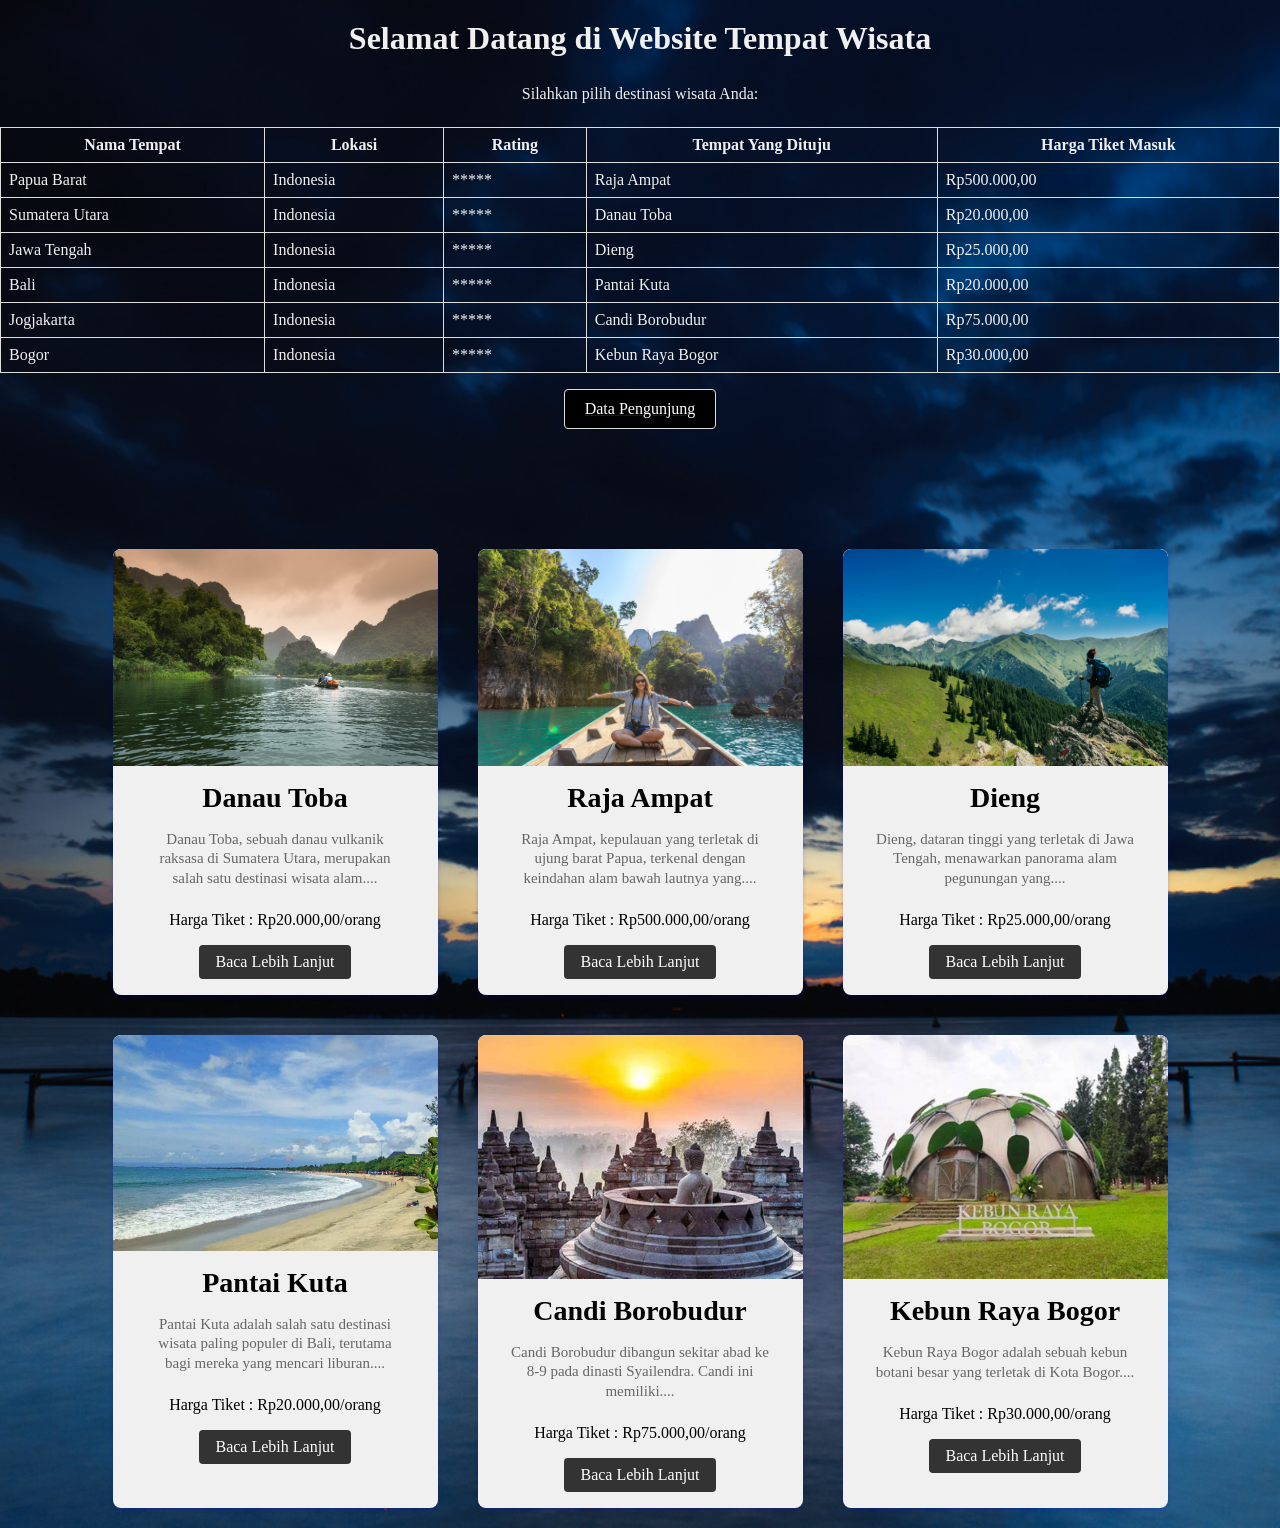
<file: index.html>
<!DOCTYPE html>
<html lang="id">

<head>
  <meta charset="UTF-8">
  <meta name="viewport" content="width=device-width, initial-scale=1.0">
  <title>Destinasi Wisata Teres</title>
  <link rel="stylesheet" href="style.css">
</head>

<body>
  <div class="container">
    <h1>Selamat Datang di Website Tempat Wisata</h1>
    <p>Silahkan pilih destinasi wisata Anda:</p>
  </div>

  <table class="table">
    <thead>
      <tr>
        <th>Nama Tempat</th>
        <th>Lokasi</th>
        <th>Rating</th>
        <th>Tempat Yang Dituju</th>
        <th>Harga Tiket Masuk</th>
      </tr>
    </thead>
    <tbody>
      <tr>
        <td>Papua Barat</td>
        <td>Indonesia</td>
        <td>*****</td>
        <td>Raja Ampat</td>
        <td>Rp500.000,00</td>
      </tr>
      <tr>
        <td>Sumatera Utara</td>
        <td>Indonesia</td>
        <td>*****</td>
        <td>Danau Toba</td>
        <td>Rp20.000,00</td>
      </tr>
      <tr>
        <td>Jawa Tengah</td>
        <td>Indonesia</td>
        <td>*****</td>
        <td>Dieng</td>
        <td>Rp25.000,00</td>
      </tr>
      <tr>
        <td>Bali</td>
        <td>Indonesia</td>
        <td>*****</td>
        <td>Pantai Kuta</td>
        <td>Rp20.000,00</td>
      </tr>
      <tr>
        <td>Jogjakarta</td>
        <td>Indonesia</td>
        <td>*****</td>
        <td>Candi Borobudur</td>
        <td>Rp75.000,00</td>
      </tr>
      <tr>
        <td>Bogor</td>
        <td>Indonesia</td>
        <td>*****</td>
        <td>Kebun Raya Bogor</td>
        <td>Rp30.000,00</td>
      </tr>
    </tbody>
  </table>

  <a href="datapengunjung.html"><button class="my-btn">Data Pengunjung</button></a>

  <div class="card-container">
    <div class="card">
      <img src="img/danau.jpg" alt="Danau Toba">
      <div class="card-content">
        <h3>Danau Toba</h3>
        <p>Danau Toba, sebuah danau vulkanik raksasa di Sumatera Utara, merupakan salah satu destinasi wisata alam....
        </p>
        <div class="card-subtitle">Harga Tiket : Rp20.000,00/orang</div>
        <a href="https://id.wikipedia.org/wiki/Danau_Toba" class="btn">Baca Lebih Lanjut</a>
      </div>
    </div>

    <div class="card">
      <img src="img/laut.jpg" alt="Raja Ampat">
      <div class="card-content">
        <h3>Raja Ampat</h3>
        <p>Raja Ampat, kepulauan yang terletak di ujung barat Papua, terkenal dengan keindahan alam bawah lautnya
          yang....</p>
        <div class="card-subtitle">Harga Tiket : Rp500.000,00/orang</div>
        <a href="https://id.wikipedia.org/wiki/Taman_Laut_Raja_Ampat" class="btn">Baca Lebih Lanjut</a>
      </div>
    </div>

    <div class="card">
      <img src="img/pegunungan.jpg" alt="Dataran tinggi Dieng">
      <div class="card-content">
        <h3>Dieng</h3>
        <p>Dieng, dataran tinggi yang terletak di Jawa Tengah, menawarkan panorama alam pegunungan yang....</p>
        <div class="card-subtitle">Harga Tiket : Rp25.000,00/orang</div>
        <a href="https://id.wikipedia.org/wiki/Dataran_tinggi_Dieng" class="btn">Baca Lebih Lanjut</a>
      </div>
    </div>

    <div class="card">
      <img src="img/pantaikuta.jpg" alt="Pantai Kuta">
      <div class="card-content">
        <h3>Pantai Kuta</h3>
        <p>Pantai Kuta adalah salah satu destinasi wisata paling populer di Bali, terutama bagi mereka yang mencari
          liburan....</p>
        <div class="card-subtitle">Harga Tiket : Rp20.000,00/orang</div>
        <a href="https://id.wikipedia.org/wiki/Pariwisata_di_Bali" class="btn">Baca Lebih Lanjut</a>
      </div>
    </div>

    <div class="card">
      <img src="img/candi.jpeg" alt="Candi Borobudur">
      <div class="card-content">
        <h3>Candi Borobudur</h3>
        <p>Candi Borobudur dibangun sekitar abad ke 8-9 pada dinasti Syailendra. Candi ini memiliki....</p>
        <div class="card-subtitle">Harga Tiket : Rp75.000,00/orang</div>
        <a href="https://id.wikipedia.org/wiki/Borobudur" class="btn">Baca Lebih Lanjut</a>
      </div>
    </div>

    <div class="card">
      <img src="img/bogor.jpeg" alt="Kebun Raya Bogor">
      <div class="card-content">
        <h3>Kebun Raya Bogor</h3>
        <p>Kebun Raya Bogor adalah sebuah kebun botani besar yang terletak di Kota Bogor....</p>
        <div class="card-subtitle">Harga Tiket : Rp30.000,00/orang</div>
        <a href="https://id.wikipedia.org/wiki/Kebun_Raya_Bogor" class="btn">Baca Lebih Lanjut</a>
      </div>
    </div>
  </div>
</body>

</html>
</file>
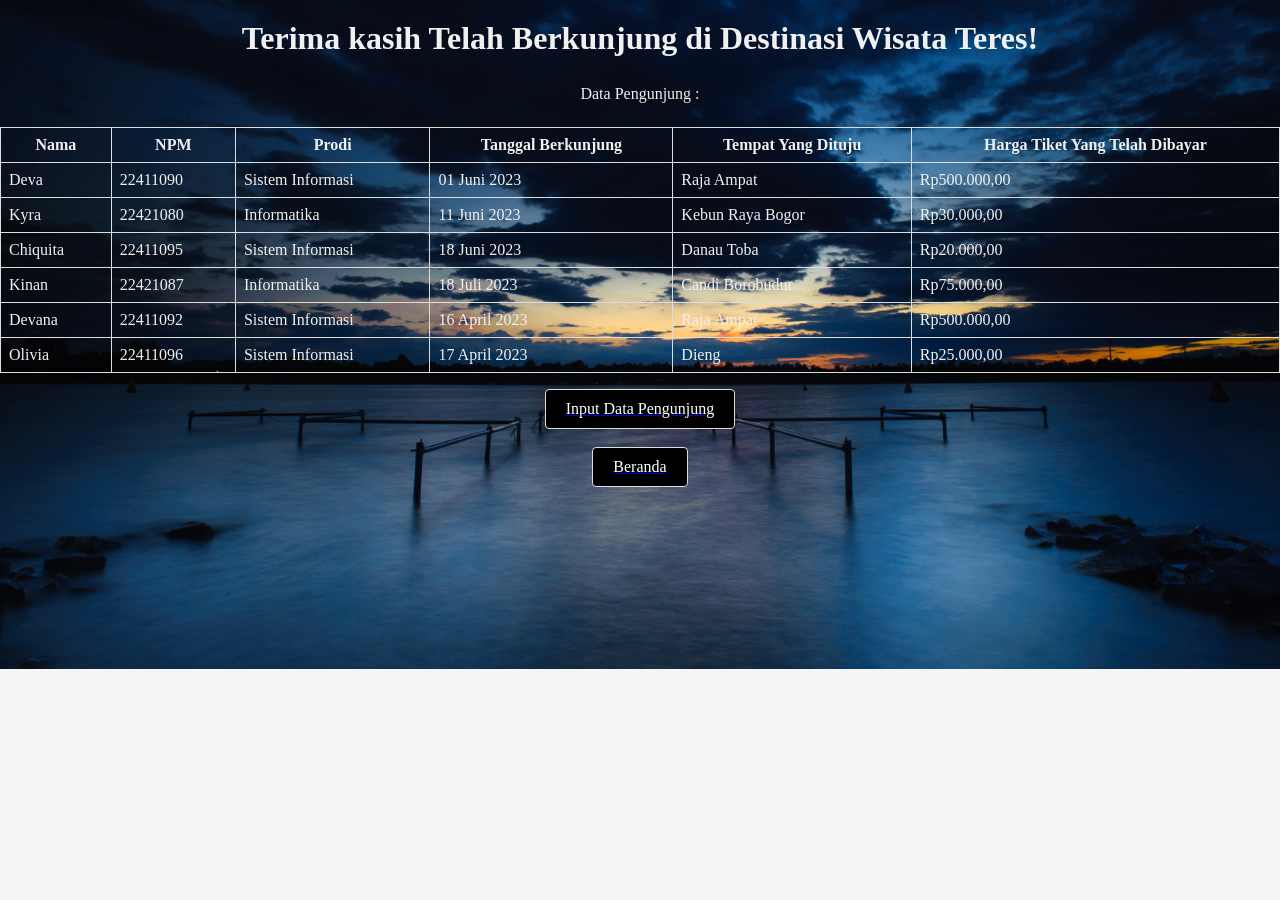
<file: datapengunjung.html>
<!DOCTYPE html>
<html lang="id">

<head>
  <meta charset="UTF-8">
  <meta name="viewport" content="width=device-width, initial-scale=1.0">
  <title>Data Pengunjung - Destinasi Wisata Teres</title>
  <link rel="stylesheet" href="style.css">
</head>

<body>
  <div class="container">
    <h1>Terima kasih Telah Berkunjung di Destinasi Wisata Teres!</h1>
    <p>Data Pengunjung :</p>
  </div>

  <table class="table">
    <thead>
      <tr>
        <th>Nama</th>
        <th>NPM</th>
        <th>Prodi</th>
        <th>Tanggal Berkunjung</th>
        <th>Tempat Yang Dituju</th>
        <th>Harga Tiket Yang Telah Dibayar</th>
      </tr>
    </thead>
    <tbody>
      <tr>
        <td>Deva</td>
        <td>22411090</td>
        <td>Sistem Informasi</td>
        <td>01 Juni 2023</td>
        <td>Raja Ampat</td>
        <td>Rp500.000,00</td>
      </tr>
      <tr>
        <td>Kyra</td>
        <td>22421080</td>
        <td>Informatika</td>
        <td>11 Juni 2023</td>
        <td>Kebun Raya Bogor</td>
        <td>Rp30.000,00</td>
      </tr>
      <tr>
        <td>Chiquita</td>
        <td>22411095</td>
        <td>Sistem Informasi</td>
        <td>18 Juni 2023</td>
        <td>Danau Toba</td>
        <td>Rp20.000,00</td>
      </tr>
      <tr>
        <td>Kinan</td>
        <td>22421087</td>
        <td>Informatika</td>
        <td>18 Juli 2023</td>
        <td>Candi Borobudur</td>
        <td>Rp75.000,00</td>
      </tr>
      <tr>
        <td>Devana</td>
        <td>22411092</td>
        <td>Sistem Informasi</td>
        <td>16 April 2023</td>
        <td>Raja Ampat</td>
        <td>Rp500.000,00</td>
      </tr>
      <tr>
        <td>Olivia</td>
        <td>22411096</td>
        <td>Sistem Informasi</td>
        <td>17 April 2023</td>
        <td>Dieng</td>
        <td>Rp25.000,00</td>
      </tr>
    </tbody>
  </table>

  <a href="input.html"><button class="my-btn">Input Data Pengunjung</button></a>
  <br>
  <a href="index.html"><button class="my-btn">Beranda</button></a>
</body>

</html>
</file>
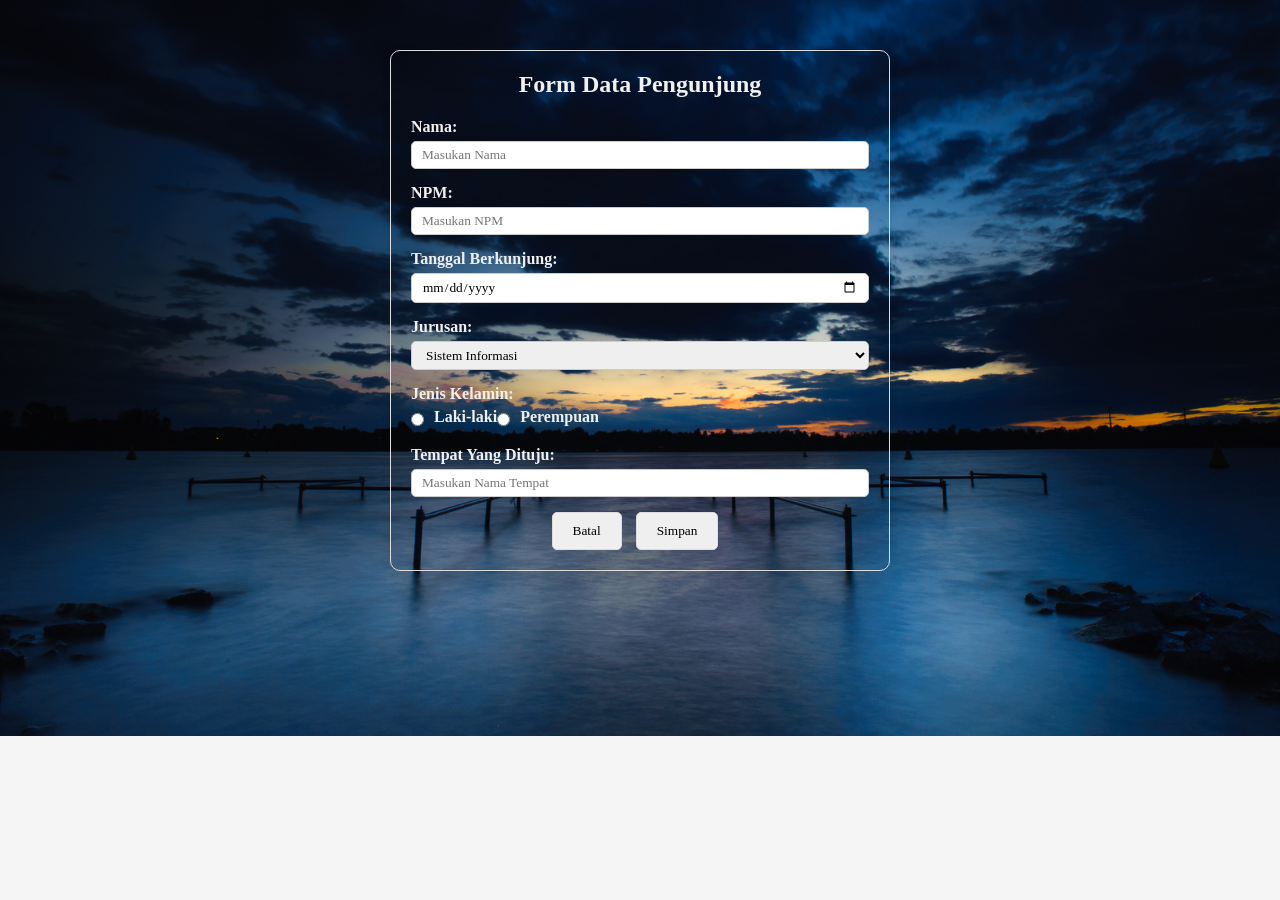
<file: input.html>
<!DOCTYPE html>
<html lang="id">

<head>
  <meta charset="UTF-8">
  <meta name="viewport" content="width=device-width, initial-scale=1.0">
  <title>Input Data Pengunjung</title>
  <link rel="stylesheet" href="style.css">
</head>

<body>
  <div class="form-container">
    <h2>Form Data Pengunjung</h2>
    <form>
      <div class="input-group">
        <label for="nama">Nama:</label>
        <input type="text" name="nama" id="nama" placeholder="Masukan Nama" required>
      </div>

      <div class="input-group">
        <label for="npm">NPM:</label>
        <input type="number" name="npm" id="npm" placeholder="Masukan NPM" required>
      </div>

      <div class="input-group">
        <label for="tanggal_berkunjung">Tanggal Berkunjung:</label>
        <input type="date" name="tanggal_berkunjung" id="tanggal_berkunjung" required>
      </div>

      <div class="input-group">
        <label for="jurusan">Jurusan:</label>
        <select name="jurusan" id="jurusan" required>
          <option value="Sistem Informasi">Sistem Informasi</option>
          <option value="Informatika">Informatika</option>
        </select>
      </div>

      <div class="input-group">
        <label>Jenis Kelamin:</label>
        <div class="radio-group">
          <input type="radio" id="laki-laki" name="jenisKelamin" value="Laki-laki" required>
          <label for="laki-laki">Laki-laki</label>
          <input type="radio" id="perempuan" name="jenisKelamin" value="Perempuan" required>
          <label for="perempuan">Perempuan</label>
        </div>
      </div>

      <div class="input-group">
        <label for="tempat">Tempat Yang Dituju:</label>
        <input type="text" name="tempat" id="tempat" placeholder="Masukan Nama Tempat" required>
      </div>

      <div class="button-group">
        <a href="index.html"><button type="button">Batal</button></a>
        <button type="submit">Simpan</button>
      </div>
    </form>
  </div>
</body>

</html>
</file>
<file: style.css>
/* ===== Reset & dasar halaman ===== */
* {
    margin: 0;
    padding: 0;
    box-sizing: border-box;
    font-family: Tahoma;
}

body {
    background-color: #f5f5f5;
    background-image: url("img/pantai.jpg");
    background-repeat: no-repeat;
    background-size: cover;
    background-position: center center;
}

/* ===== Teks ===== */
.container {
    text-align: center;
}

h1 {
    font-size: 2em;
    padding: 20px;
    color: #f0f0f0;
}

h2 {
    text-align: center;
    margin-bottom: 20px;
    color: #f0f0f0;
}

p {
    margin-bottom: 1em;
    padding: 8px 16px;
    color: #f0f0f0;
}

/* ===== Tabel ===== */
.table {
    width: 100%;
    border-collapse: collapse;
    margin-bottom: 1em;
}

th,
td {
    border: 1px solid #ddd;
    padding: 8px;
    color: #f0f0f0;
}

th {
    text-align: center;
}

/* ===== Tombol ===== */
button {
    padding: 10px 20px;
    border: 1px solid #ddd;
    border-radius: 5px;
    cursor: pointer;
    transition: 0.3s;
}

button:hover {
    background-color: #ddd;
}

.my-btn {
    display: block;
    margin: auto;
    padding: 10px 20px;
    background-color: #000;
    color: #fff;
    border-radius: 4px;
    font-size: 16px;
    cursor: pointer;
}

.my-btn:hover {
    background-color: #333;
}

/* ===== Form ===== */
.form-container {
    width: 500px;
    margin: 50px auto;
    padding: 20px;
    border: 1px solid #ddd;
    border-radius: 10px;
    box-shadow: 0 0 10px rgba(0, 0, 0, 0.1);
}

.input-group {
    margin-bottom: 15px;
    color: #f0f0f0;
}

label {
    display: block;
    margin-bottom: 5px;
    font-weight: bold;
}

input[type="text"],
input[type="number"],
input[type="date"],
select {
    width: 100%;
    padding: 5px 10px;
    border: 1px solid #ccc;
    border-radius: 5px;
    outline: none;
}

.radio-group {
    display: flex;
    margin-bottom: 10px;
}

input[type="radio"] {
    margin-right: 10px;
}

.button-group {
    text-align: center;
}

.button-group button:first-of-type {
    margin-right: 10px;
}

/* ===== Kartu destinasi ===== */
.card-container {
    display: flex;
    justify-content: center;
    flex-wrap: wrap;
    margin-top: 100px;
}

.card {
    width: 325px;
    height: auto;
    /* Menyesuaikan tinggi konten */
    background-color: #f0f0f0;
    border-radius: 8px;
    overflow: hidden;
    box-shadow: 0px 2px 4px rgba(0, 0, 255, 0.2);
    margin: 20px;
    display: flex;
    flex-direction: column;
    align-items: center;
    /* Menengahkan horizontal */
}

.card img {
    width: 100%;
    height: auto;
    border-radius: 8px 8px 0 0;
    /* Sudut bulat hanya di atas */
}

.card-content {
    padding: 16px;
    text-align: center;
    /* Menengahkan teks horizontal */
}

.card-content h3 {
    font-size: 28px;
    margin-bottom: 8px;
}

.card-content p {
    color: #666;
    font-size: 15px;
    line-height: 1.3;
}

.card-content .btn {
    display: inline-block;
    padding: 8px 16px;
    background-color: #333;
    color: #fff;
    text-decoration: none;
    border-radius: 4px;
    margin-top: 16px;
}
</file>
